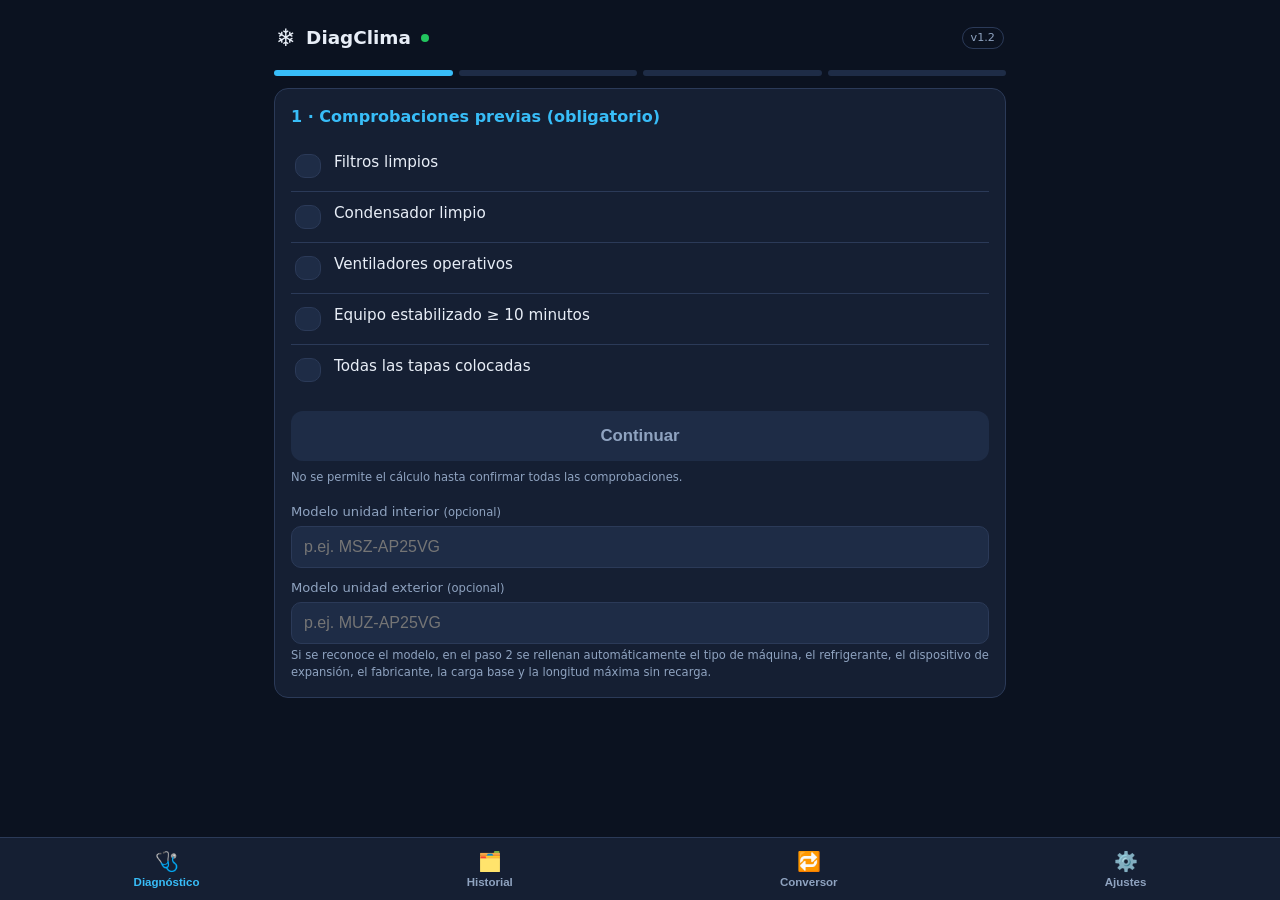
<file: index.html>
<!DOCTYPE html>
<html lang="es">
<head>
<meta charset="UTF-8">
<meta name="viewport" content="width=device-width, initial-scale=1.0, viewport-fit=cover">
<meta name="theme-color" content="#0b1220">
<title>DiagClima · Diagnóstico de refrigeración</title>
<link rel="manifest" href="manifest.json">
<link rel="stylesheet" href="css/styles.css">
<link rel="apple-touch-icon" href="assets/icon-192.png">
</head>
<body>
<div class="app">
  <header class="top">
    <span class="logo">❄️</span>
    <h1>DiagClima</h1>
    <span class="offline-dot" id="netDot" title="Estado de red"></span>
    <span class="ver">v1.2</span>
  </header>

  <div class="steps" id="steps">
    <div class="s on"></div><div class="s"></div><div class="s"></div><div class="s"></div>
  </div>

  <!-- ============ VISTA: DIAGNÓSTICO ============ -->
  <section id="viewDiag">

    <!-- Paso 1: Checklist -->
    <div class="card" id="paso1">
      <h2>1 · Comprobaciones previas (obligatorio)</h2>
      <div id="checklist">
        <div class="check"><input type="checkbox" id="c1"><label for="c1">Filtros limpios</label></div>
        <div class="check"><input type="checkbox" id="c2"><label for="c2">Condensador limpio</label></div>
        <div class="check"><input type="checkbox" id="c3"><label for="c3">Ventiladores operativos</label></div>
        <div class="check"><input type="checkbox" id="c4"><label for="c4">Equipo estabilizado ≥ 10 minutos</label></div>
        <div class="check"><input type="checkbox" id="c5"><label for="c5">Todas las tapas colocadas</label></div>
      </div>
      <button class="btn-primary" id="btnPaso1" disabled>Continuar</button>
      <div class="hint" style="margin-top:8px">No se permite el cálculo hasta confirmar todas las comprobaciones.</div>

      <label style="margin-top:16px">Modelo unidad interior <span class="hint">(opcional)</span></label>
      <input id="modeloInt" type="text" placeholder="p.ej. MSZ-AP25VG" autocomplete="off">
      <label>Modelo unidad exterior <span class="hint">(opcional)</span></label>
      <input id="modeloExt" type="text" placeholder="p.ej. MUZ-AP25VG" autocomplete="off">
      <div class="hint" id="equipoLookupHint"></div>
      <div id="equipoResumen"></div>
      <div class="hint">Si se reconoce el modelo, en el paso 2 se rellenan automáticamente el tipo de máquina, el refrigerante, el dispositivo de expansión, el fabricante, la carga base y la longitud máxima sin recarga.</div>
    </div>

    <!-- Paso 2: Equipo -->
    <div class="card hidden" id="paso2">
      <h2>2 · Datos del equipo</h2>
      <div class="row">
        <div>
          <label>Tipo de equipo</label>
          <select id="tipoEquipo">
            <option>Split pared</option><option>Cassette</option><option>Conductos</option>
            <option>VRF</option><option>Aerotermia</option><option>Chiller</option>
            <option>Refrigeración comercial</option><option>Cámara frigorífica</option>
          </select>
        </div>
        <div>
          <label>Refrigerante</label>
          <select id="ref"></select>
        </div>
      </div>
      <div class="hint" id="refInfo"></div>

      <label>Dispositivo de expansión</label>
      <select id="dispositivo">
        <option value="txv">TXV (válvula termostática)</option>
        <option value="eev">EEV (electrónica)</option>
        <option value="capilar">Capilar / orificio fijo</option>
        <option value="desconocido">No lo sé</option>
      </select>
      <div class="hint" id="dispGuia"></div>

      <label style="margin-top:14px">Fabricante</label>
      <input id="fabricante" type="text" placeholder="p.ej. Mitsubishi Electric" autocomplete="off">

      <div class="row" style="margin-top:10px">
        <button class="btn-sec" id="btnGuardarFicha" style="flex:1">💾 Guardar ficha del equipo</button>
      </div>
      <div class="hint" id="fichaHint">Se guarda en nuestra base de datos local para reconocer este modelo automáticamente la próxima vez.</div>

      <div class="row">
        <button class="btn-sec" id="btnAtras2" style="flex:0 0 auto">← Atrás</button>
        <button class="btn-primary" id="btnPaso2" style="margin-top:0">Continuar</button>
      </div>
    </div>

    <!-- Paso 3: Funcionamiento -->
    <div class="card hidden" id="paso3">
      <h2>3 · Datos de funcionamiento</h2>
      <div id="tablaRefBox"></div>

      <label>Presión de BAJA (aspiración)</label>
      <div class="row">
        <div style="flex:2"><input id="pbaja" type="number" inputmode="decimal" placeholder="valor"></div>
        <div><select id="ubaja"><option>bar</option><option>psi</option><option>kPa</option><option>MPa</option></select></div>
      </div>
      <div class="toggle"><input type="checkbox" id="relbaja" checked><label for="relbaja" style="margin:0">Presión relativa (manométrica)</label></div>
      <div class="sat" id="satBaja"></div>

      <label>Temp. línea de ASPIRACIÓN (°C)</label>
      <input id="tasp" type="number" inputmode="decimal" placeholder="sonda de contacto">

      <label>Presión de ALTA (descarga)</label>
      <div class="row">
        <div style="flex:2"><input id="palta" type="number" inputmode="decimal" placeholder="valor"></div>
        <div><select id="ualta"><option>bar</option><option>psi</option><option>kPa</option><option>MPa</option></select></div>
      </div>
      <div class="toggle"><input type="checkbox" id="relalta" checked><label for="relalta" style="margin:0">Presión relativa (manométrica)</label></div>
      <div class="sat" id="satAlta"></div>

      <label>Temp. línea de LÍQUIDO (°C)</label>
      <input id="tliq" type="number" inputmode="decimal" placeholder="sonda de contacto">

      <div class="row">
        <div><label>Temp. exterior (°C)</label><input id="text" type="number" inputmode="decimal" placeholder="bulbo seco"></div>
        <div><label>Temp. interior retorno (°C)</label><input id="tint" type="number" inputmode="decimal" placeholder="opcional"></div>
      </div>

      <div id="errores"></div>
      <div class="row">
        <button class="btn-sec" id="btnAtras3" style="flex:0 0 auto">← Atrás</button>
        <button class="btn-primary" id="btnPaso3" style="margin-top:0">Continuar</button>
      </div>
    </div>

    <!-- Paso 4: Carga de refrigerante -->
    <div class="card hidden" id="paso4">
      <h2>4 · Carga de refrigerante (opcional)</h2>
      <div class="hint">Con estos datos se calcula la <b>carga nominal exacta</b> (la que debería tener) y se estima el desvío en gramos. Si lo omites, el diagnóstico se dará igualmente sin gramos.</div>

      <div class="row">
        <div>
          <label>Carga base de fábrica (g)</label>
          <input id="cBase" type="number" inputmode="decimal" placeholder="de la placa">
          <div class="hint">Imprescindible para dar gramos.</div>
        </div>
        <div>
          <label>Long. sin recarga (m)</label>
          <input id="cFree" type="number" inputmode="decimal" placeholder="ej. 5 (VRF: 0)">
        </div>
      </div>

      <div id="tablaCompBox"></div>

      <label style="margin-top:14px">Tramos de línea de LÍQUIDO</label>
      <div class="hint">Añade un tramo por cada diámetro. Los g/m se calculan según Ø y refrigerante; edítalos si el fabricante da otros.</div>
      <div id="tramos"></div>
      <div class="row" style="margin-top:8px;align-items:flex-end">
        <div style="flex:2"><label>Diámetro</label><select id="tDiam"></select></div>
        <div><label>Metros</label><input id="tLen" type="number" inputmode="decimal" placeholder="m"></div>
        <div style="flex:0 0 auto"><button class="btn-sec" id="btnAddTramo">+ Añadir</button></div>
      </div>

      <label>Ajuste por unidades interiores (g) <span class="hint">— opcional, VRF/multisplit</span></label>
      <input id="cExtraUds" type="number" inputmode="decimal" placeholder="si el fabricante lo indica">

      <div class="note" id="cargaBox"></div>
      <div class="toggle"><input type="checkbox" id="esVRF"><label for="esVRF" style="margin:0">Es VRF / multisplit (no estimar gramos por presión)</label></div>

      <div class="row">
        <button class="btn-sec" id="btnAtras4" style="flex:0 0 auto">← Atrás</button>
        <button class="btn-primary" id="btnCalcular" style="margin-top:0">Diagnosticar</button>
      </div>
    </div>

    <!-- Resultado -->
    <div class="card hidden" id="resultado"></div>
  </section>

  <!-- ============ VISTA: HISTORIAL ============ -->
  <section id="viewHist" class="hidden">
    <div class="card">
      <h2>Historial de intervenciones</h2>
      <div id="histList"></div>
      <button class="btn-sec" id="btnVaciar" style="width:100%;margin-top:10px">Vaciar historial</button>
    </div>
  </section>

  <!-- ============ VISTA: AJUSTES ============ -->
  <section id="viewSet" class="hidden">
    <div class="card">
      <h2>Datos del técnico / empresa</h2>
      <div class="hint">Se guardan en este dispositivo y aparecen en la cabecera de los informes.</div>
      <label>Técnico</label><input id="sTecnico">
      <label>Empresa</label><input id="sEmpresa">
      <label>NIF/CIF</label><input id="sNif">
      <div class="row">
        <div><label>Teléfono</label><input id="sTelefono"></div>
        <div><label>Email</label><input id="sEmail" type="email"></div>
      </div>
      <label>Nº carnet / RITE</label><input id="sCarnet">
      <label>Logo (imagen)</label><input id="sLogo" type="file" accept="image/*">
      <div id="logoPrev"></div>
      <button class="btn-primary" id="btnGuardarSet">Guardar datos</button>
    </div>
  </section>

  <!-- ============ VISTA: CONVERSOR ============ -->
  <section id="viewConv" class="hidden">
    <div class="card">
      <h2>Conversor de unidades</h2>
      <label>Presión</label>
      <div class="row">
        <div><input id="cvP" type="number" inputmode="decimal" placeholder="valor"></div>
        <div><select id="cvPu"><option>bar</option><option>psi</option><option>kPa</option><option>MPa</option></select></div>
      </div>
      <div class="note" id="cvPout">—</div>
      <label>Temperatura</label>
      <div class="row">
        <div><input id="cvT" type="number" inputmode="decimal" placeholder="valor"></div>
        <div><select id="cvTu"><option>°C</option><option>°F</option></select></div>
      </div>
      <div class="note" id="cvTout">—</div>
    </div>
  </section>
</div>

<!-- Nav inferior -->
<nav class="nav">
  <button data-view="Diag" class="on"><span class="ic">🩺</span>Diagnóstico</button>
  <button data-view="Hist"><span class="ic">🗂️</span>Historial</button>
  <button data-view="Conv"><span class="ic">🔁</span>Conversor</button>
  <button data-view="Set"><span class="ic">⚙️</span>Ajustes</button>
</nav>

<!-- Dialogo guardar -->
<dialog id="dlgGuardar">
  <h2>Guardar intervención</h2>
  <label>Cliente</label><input id="gCliente">
  <label>Ubicación</label><input id="gUbic">
  <label>Modelo</label><input id="gModelo">
  <label>Fabricante</label><input id="gFab">
  <label>Fotografía</label><input id="gFoto" type="file" accept="image/*" capture="environment">
  <label>Observaciones</label><textarea id="gObs"></textarea>
  <div class="row" style="margin-top:12px">
    <button class="btn-sec" id="gCancel" style="flex:1">Cancelar</button>
    <button class="btn-primary" id="gOk" style="margin-top:0;flex:1">Guardar</button>
  </div>
</dialog>

<script src="js/pt.js"></script>
<script src="js/validation.js"></script>
<script src="js/calculator.js"></script>
<script src="js/diagnosis.js"></script>
<script src="js/charge.js"></script>
<script src="js/settings.js"></script>
<script src="js/report.js"></script>
<script src="js/storage.js"></script>
<script src="js/equipoDB.js"></script>
<script src="js/ui.js"></script>
<script src="js/app.js"></script>
</body>
</html>
</file>
<file: css/styles.css>
:root{
  --bg:#0b1220; --card:#151f33; --card2:#1e2c46; --line:#2b3a58;
  --txt:#e8eef7; --muted:#8fa3c0; --accent:#38bdf8; --accent2:#0ea5e9;
  --ok:#22c55e; --warn:#f59e0b; --rev:#fb923c; --bad:#ef4444;
  --r:14px;
}
*{box-sizing:border-box}
html,body{margin:0;padding:0}
body{
  font-family:system-ui,-apple-system,"Segoe UI",Roboto,sans-serif;
  background:var(--bg);color:var(--txt);line-height:1.5;
  -webkit-tap-highlight-color:transparent;
}
.app{max-width:760px;margin:0 auto;padding:14px 14px 90px}
header.top{display:flex;align-items:center;gap:10px;padding:6px 2px 14px}
header.top .logo{font-size:1.5rem}
header.top h1{font-size:1.15rem;margin:0}
header.top .ver{margin-left:auto;font-size:.7rem;color:var(--muted);border:1px solid var(--line);border-radius:20px;padding:2px 8px}
.offline-dot{width:8px;height:8px;border-radius:50%;background:var(--ok)}
.offline-dot.off{background:var(--warn)}

.card{background:var(--card);border:1px solid var(--line);border-radius:var(--r);padding:16px;margin-bottom:14px}
h2{font-size:1rem;margin:0 0 12px;color:var(--accent)}
label{display:block;font-size:.82rem;color:var(--muted);margin:10px 0 4px}
input,select,textarea{
  width:100%;padding:11px 12px;border-radius:10px;border:1px solid var(--line);
  background:var(--card2);color:var(--txt);font-size:1rem;-webkit-appearance:none
}
input:focus,select:focus,textarea:focus{outline:none;border-color:var(--accent)}
.row{display:flex;gap:12px;flex-wrap:wrap}
.row>div{flex:1;min-width:130px}
.hint{font-size:.72rem;color:var(--muted);margin-top:3px}
.sat{font-size:.72rem;color:var(--accent);min-height:14px;margin-top:2px}

button{cursor:pointer;border:0;border-radius:12px;font-weight:700}
.btn-primary{width:100%;margin-top:16px;padding:15px;background:var(--accent);color:#04212e;font-size:1.05rem}
.btn-primary:disabled{background:var(--card2);color:var(--muted);cursor:not-allowed}
.btn-sec{background:var(--card2);color:var(--txt);border:1px solid var(--line);padding:11px 14px;font-size:.9rem}
.btn-sec:active,.btn-primary:active{transform:scale(.99)}

/* Checklist */
.check{display:flex;align-items:flex-start;gap:10px;padding:10px 0;border-bottom:1px solid var(--line)}
.check:last-child{border-bottom:0}
.check input{width:24px;height:24px;flex:0 0 auto;accent-color:var(--accent);cursor:pointer}
.check input:checked{outline:2px solid var(--accent);outline-offset:1px}
.check label{margin:0;color:var(--txt);font-size:.95rem}

/* Steps nav */
.steps{display:flex;gap:6px;margin-bottom:12px}
.steps .s{flex:1;height:6px;border-radius:4px;background:var(--card2)}
.steps .s.on{background:var(--accent)}

.pill{display:inline-block;background:var(--card2);border:1px solid var(--line);border-radius:20px;padding:3px 10px;font-size:.72rem;color:var(--muted);margin:2px 4px 0 0}

/* Resultado */
.verdict{border-radius:12px;padding:16px;text-align:center;font-weight:800;font-size:1.2rem;margin-bottom:14px;border:1px solid}
.g-Correcto{background:rgba(34,197,94,.14);border-color:var(--ok);color:var(--ok)}
.g-Límite{background:rgba(245,158,11,.14);border-color:var(--warn);color:var(--warn)}
.g-Revisar{background:rgba(251,146,60,.14);border-color:var(--rev);color:var(--rev)}
.g-Crítico{background:rgba(239,68,68,.14);border-color:var(--bad);color:var(--bad)}
.metric{display:flex;justify-content:space-between;gap:12px;padding:9px 0;border-bottom:1px solid var(--line);font-size:.95rem}
.metric:last-child{border-bottom:0}
.metric b{font-variant-numeric:tabular-nums;text-align:right}
.big{font-size:1.5rem;font-weight:800;color:var(--accent)}
.causa{display:flex;justify-content:space-between;gap:10px;padding:6px 0;font-size:.9rem}
.causa .stars{color:var(--warn);letter-spacing:1px;white-space:nowrap}
ul.acc{margin:8px 0 0;padding-left:18px}
ul.acc li{margin:5px 0;font-size:.9rem}
.note{font-size:.8rem;color:var(--muted);background:var(--card2);border-radius:10px;padding:12px;margin-top:12px}
.note.warn{border:1px solid var(--warn);color:#fde68a}
.err{background:rgba(239,68,68,.12);border:1px solid var(--bad);color:#fecaca;border-radius:10px;padding:12px;font-size:.85rem;margin-top:10px}

/* Bottom nav */
.nav{position:fixed;bottom:0;left:0;right:0;background:var(--card);border-top:1px solid var(--line);
  display:flex;justify-content:space-around;padding:8px 0 max(8px,env(safe-area-inset-bottom))}
.nav button{background:none;color:var(--muted);font-size:.72rem;font-weight:600;display:flex;flex-direction:column;align-items:center;gap:3px;padding:4px 12px}
.nav button.on{color:var(--accent)}
.nav .ic{font-size:1.2rem}

.hidden{display:none}
.hist-item{border:1px solid var(--line);border-radius:12px;padding:12px;margin-bottom:10px}
.hist-item .h{display:flex;justify-content:space-between;font-size:.8rem;color:var(--muted)}
.hist-item img{max-width:100%;border-radius:8px;margin-top:8px}
.toggle{display:flex;align-items:center;gap:8px;margin-top:8px}
.toggle input{width:auto}
dialog{border:1px solid var(--line);border-radius:14px;background:var(--card);color:var(--txt);max-width:92%;padding:18px}
dialog::backdrop{background:rgba(0,0,0,.6)}

/* Tablas de referencia y comparativa (pasos 3 y 4) */
table.tabla-ref,table.tabla-comp{width:100%;border-collapse:collapse;margin:8px 0 4px;font-size:.85rem}
table.tabla-ref th,table.tabla-comp th{text-align:left;color:var(--muted);font-weight:600;padding:6px 6px;border-bottom:1px solid var(--line)}
table.tabla-ref td,table.tabla-comp td{padding:8px 6px;border-bottom:1px solid var(--line)}
table.tabla-ref tr:last-child td,table.tabla-comp tr:last-child td{border-bottom:0}
table.tabla-comp td.cmp-ok{background:rgba(34,197,94,.16);color:#bbf7d0;border-radius:6px;font-weight:700}
table.tabla-comp td.cmp-bad{background:rgba(239,68,68,.16);color:#fecaca;border-radius:6px;font-weight:700}
</file>
